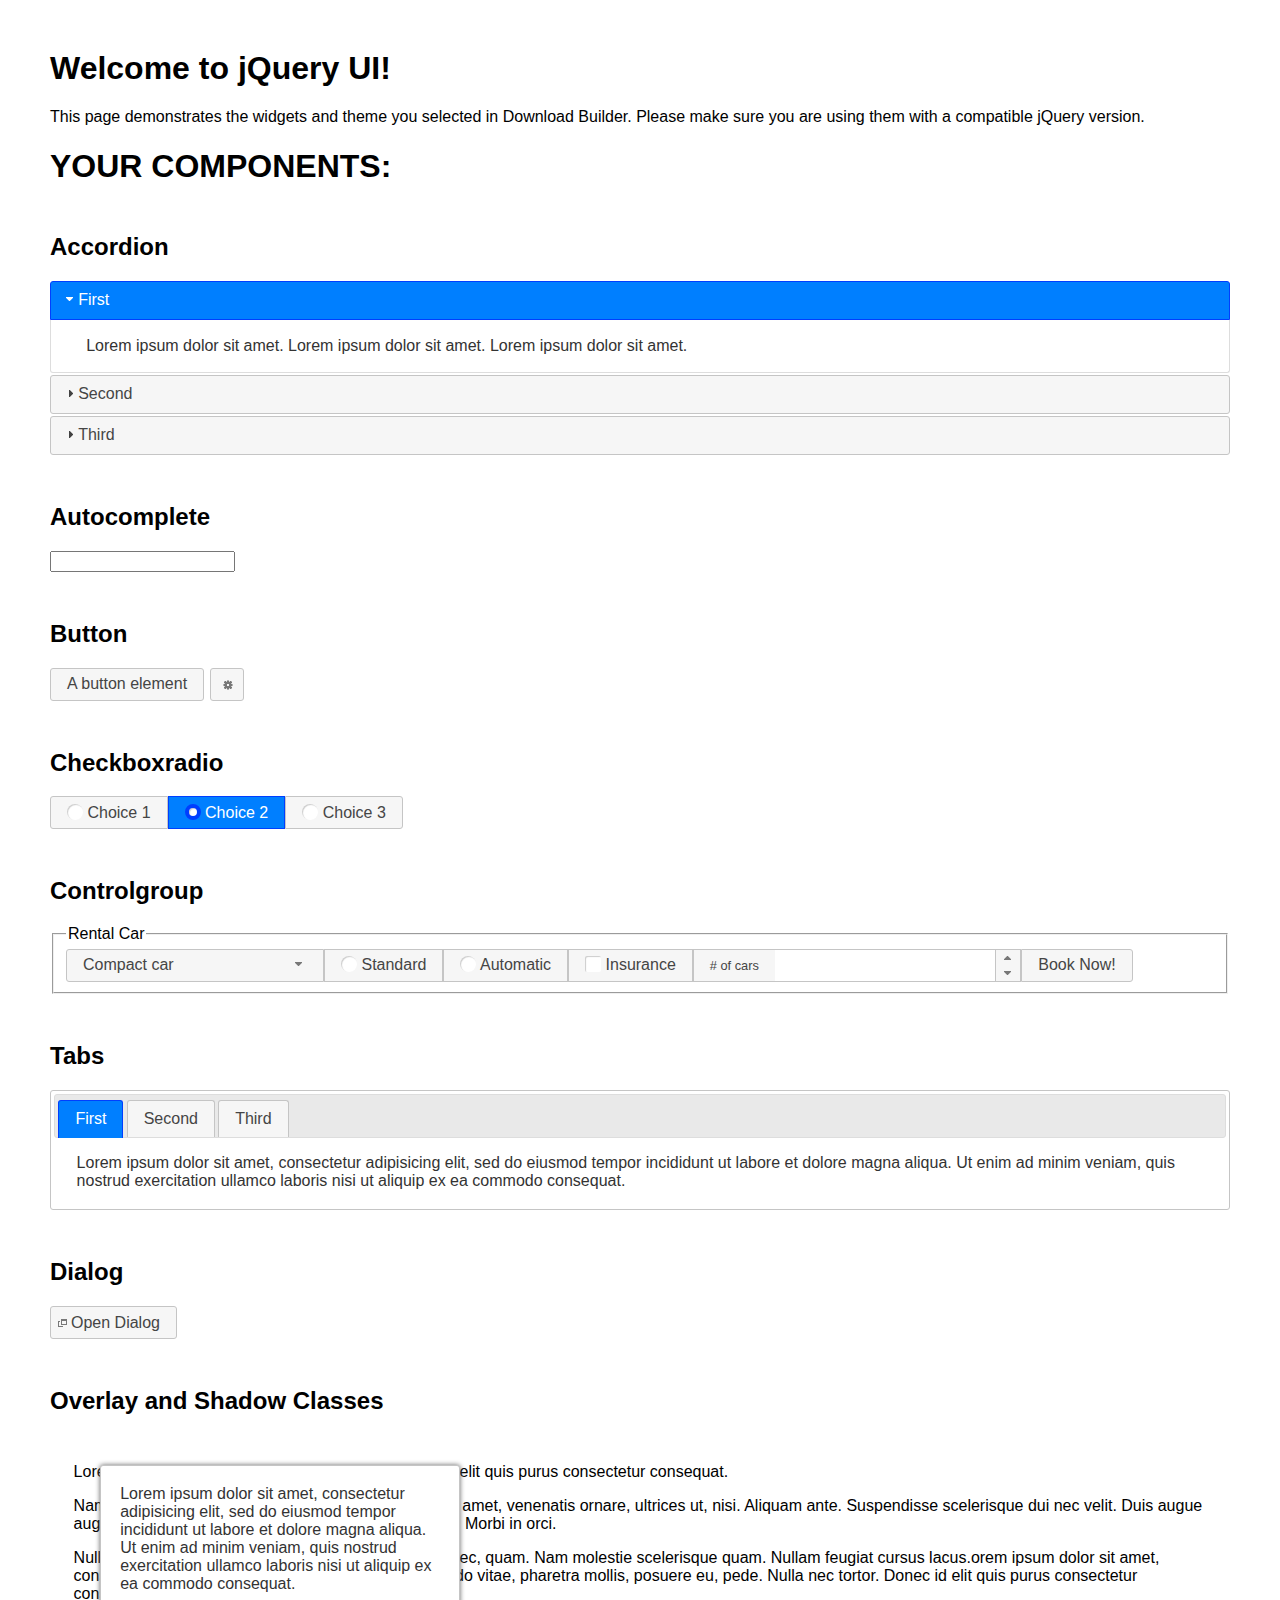
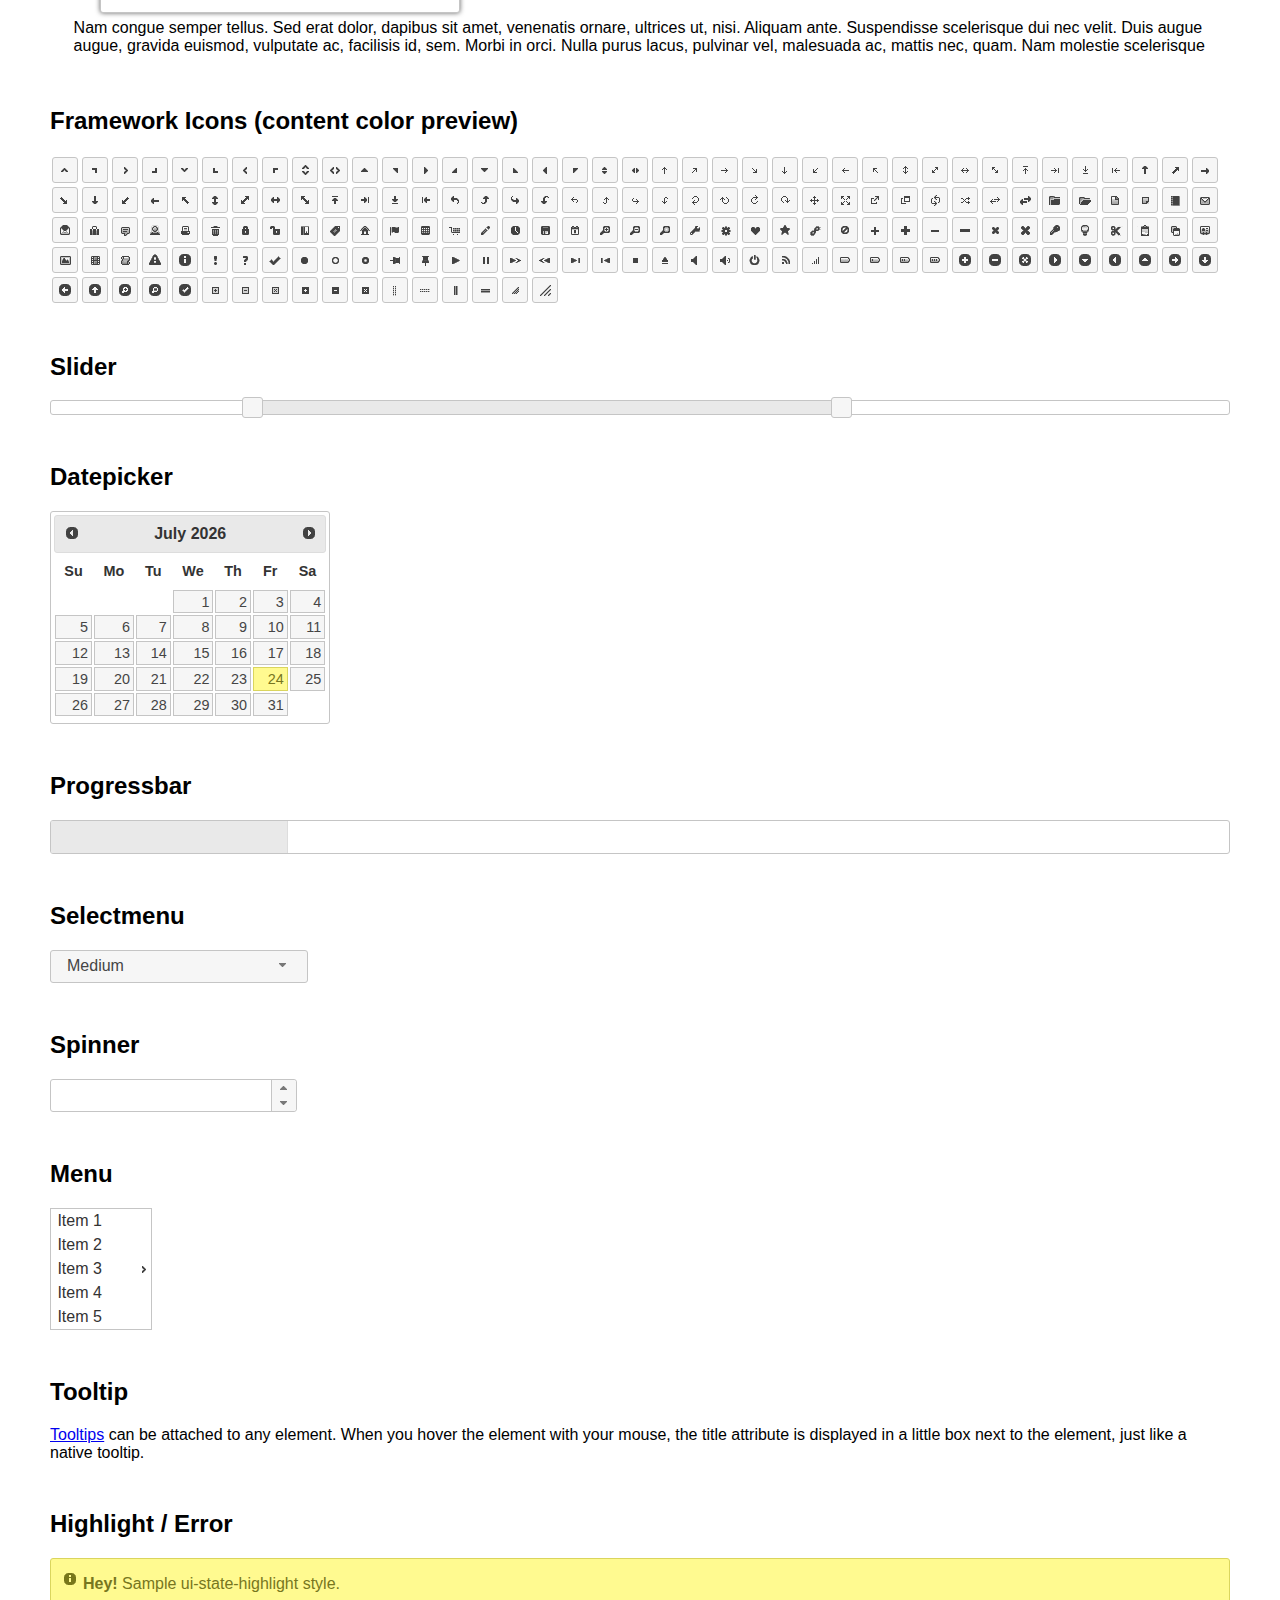
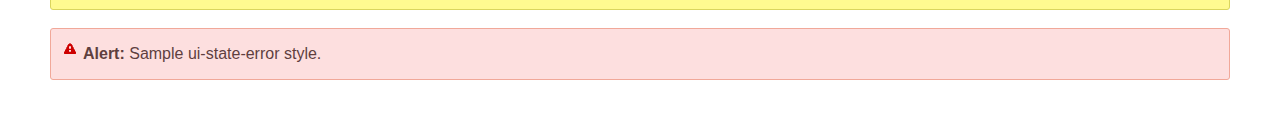
<file: js/jquery-ui-1.13.2/index.html>
<!doctype html>
<html lang="us">
<head>
	<meta charset="utf-8">
	<title>jQuery UI Example Page</title>
	<link href="jquery-ui.css" rel="stylesheet">
	<style>
	body{
		font-family: "Trebuchet MS", sans-serif;
		margin: 50px;
	}
	.demoHeaders {
		margin-top: 2em;
	}
	#dialog-link {
		padding: .4em 1em .4em 20px;
		text-decoration: none;
		position: relative;
	}
	#dialog-link span.ui-icon {
		margin: 0 5px 0 0;
		position: absolute;
		left: .2em;
		top: 50%;
		margin-top: -8px;
	}
	#icons {
		margin: 0;
		padding: 0;
	}
	#icons li {
		margin: 2px;
		position: relative;
		padding: 4px 0;
		cursor: pointer;
		float: left;
		list-style: none;
	}
	#icons span.ui-icon {
		float: left;
		margin: 0 4px;
	}
	.fakewindowcontain .ui-widget-overlay {
		position: absolute;
	}
	select {
		width: 200px;
	}
	</style>
</head>
<body>

<h1>Welcome to jQuery UI!</h1>

<div class="ui-widget">
	<p>This page demonstrates the widgets and theme you selected in Download Builder. Please make sure you are using them with a compatible jQuery version.</p>
</div>

<h1>YOUR COMPONENTS:</h1>

<!-- Accordion -->
<h2 class="demoHeaders">Accordion</h2>
<div id="accordion">
	<h3>First</h3>
	<div>Lorem ipsum dolor sit amet. Lorem ipsum dolor sit amet. Lorem ipsum dolor sit amet.</div>
	<h3>Second</h3>
	<div>Phasellus mattis tincidunt nibh.</div>
	<h3>Third</h3>
	<div>Nam dui erat, auctor a, dignissim quis.</div>
</div>

<!-- Autocomplete -->
<h2 class="demoHeaders">Autocomplete</h2>
<div>
	<input id="autocomplete" title="type &quot;a&quot;">
</div>

<!-- Button -->
<h2 class="demoHeaders">Button</h2>
<button id="button">A button element</button>
<button id="button-icon">An icon-only button</button>

<!-- Checkboxradio -->
<h2 class="demoHeaders">Checkboxradio</h2>
<form style="margin-top: 1em;">
	<div id="radioset">
		<input type="radio" id="radio1" name="radio"><label for="radio1">Choice 1</label>
		<input type="radio" id="radio2" name="radio" checked="checked"><label for="radio2">Choice 2</label>
		<input type="radio" id="radio3" name="radio"><label for="radio3">Choice 3</label>
	</div>
</form>

<!-- Controlgroup -->
<h2 class="demoHeaders">Controlgroup</h2>
<fieldset>
	<legend>Rental Car</legend>
	<div id="controlgroup">
		<select id="car-type">
			<option>Compact car</option>
			<option>Midsize car</option>
			<option>Full size car</option>
			<option>SUV</option>
			<option>Luxury</option>
			<option>Truck</option>
			<option>Van</option>
		</select>
		<label for="transmission-standard">Standard</label>
		<input type="radio" name="transmission" id="transmission-standard">
		<label for="transmission-automatic">Automatic</label>
		<input type="radio" name="transmission" id="transmission-automatic">
		<label for="insurance">Insurance</label>
		<input type="checkbox" name="insurance" id="insurance">
		<label for="horizontal-spinner" class="ui-controlgroup-label"># of cars</label>
		<input id="horizontal-spinner" class="ui-spinner-input">
		<button>Book Now!</button>
	</div>
</fieldset>

<!-- Tabs -->
<h2 class="demoHeaders">Tabs</h2>
<div id="tabs">
	<ul>
		<li><a href="#tabs-1">First</a></li>
		<li><a href="#tabs-2">Second</a></li>
		<li><a href="#tabs-3">Third</a></li>
	</ul>
	<div id="tabs-1">Lorem ipsum dolor sit amet, consectetur adipisicing elit, sed do eiusmod tempor incididunt ut labore et dolore magna aliqua. Ut enim ad minim veniam, quis nostrud exercitation ullamco laboris nisi ut aliquip ex ea commodo consequat.</div>
	<div id="tabs-2">Phasellus mattis tincidunt nibh. Cras orci urna, blandit id, pretium vel, aliquet ornare, felis. Maecenas scelerisque sem non nisl. Fusce sed lorem in enim dictum bibendum.</div>
	<div id="tabs-3">Nam dui erat, auctor a, dignissim quis, sollicitudin eu, felis. Pellentesque nisi urna, interdum eget, sagittis et, consequat vestibulum, lacus. Mauris porttitor ullamcorper augue.</div>
</div>

<h2 class="demoHeaders">Dialog</h2>
<p>
	<button id="dialog-link" class="ui-button ui-corner-all ui-widget">
		<span class="ui-icon ui-icon-newwin"></span>Open Dialog
	</button>
</p>

<h2 class="demoHeaders">Overlay and Shadow Classes</h2>
<div style="position: relative; width: 96%; height: 200px; padding:1% 2%; overflow:hidden;" class="fakewindowcontain">
	<p>Lorem ipsum dolor sit amet,  Nulla nec tortor. Donec id elit quis purus consectetur consequat. </p><p>Nam congue semper tellus. Sed erat dolor, dapibus sit amet, venenatis ornare, ultrices ut, nisi. Aliquam ante. Suspendisse scelerisque dui nec velit. Duis augue augue, gravida euismod, vulputate ac, facilisis id, sem. Morbi in orci. </p><p>Nulla purus lacus, pulvinar vel, malesuada ac, mattis nec, quam. Nam molestie scelerisque quam. Nullam feugiat cursus lacus.orem ipsum dolor sit amet, consectetur adipiscing elit. Donec libero risus, commodo vitae, pharetra mollis, posuere eu, pede. Nulla nec tortor. Donec id elit quis purus consectetur consequat. </p><p>Nam congue semper tellus. Sed erat dolor, dapibus sit amet, venenatis ornare, ultrices ut, nisi. Aliquam ante. Suspendisse scelerisque dui nec velit. Duis augue augue, gravida euismod, vulputate ac, facilisis id, sem. Morbi in orci. Nulla purus lacus, pulvinar vel, malesuada ac, mattis nec, quam. Nam molestie scelerisque quam. </p><p>Nullam feugiat cursus lacus.orem ipsum dolor sit amet, consectetur adipiscing elit. Donec libero risus, commodo vitae, pharetra mollis, posuere eu, pede. Nulla nec tortor. Donec id elit quis purus consectetur consequat. Nam congue semper tellus. Sed erat dolor, dapibus sit amet, venenatis ornare, ultrices ut, nisi. Aliquam ante. </p><p>Suspendisse scelerisque dui nec velit. Duis augue augue, gravida euismod, vulputate ac, facilisis id, sem. Morbi in orci. Nulla purus lacus, pulvinar vel, malesuada ac, mattis nec, quam. Nam molestie scelerisque quam. Nullam feugiat cursus lacus.orem ipsum dolor sit amet, consectetur adipiscing elit. Donec libero risus, commodo vitae, pharetra mollis, posuere eu, pede. Nulla nec tortor. Donec id elit quis purus consectetur consequat. Nam congue semper tellus. Sed erat dolor, dapibus sit amet, venenatis ornare, ultrices ut, nisi. </p>

	<!-- ui-dialog -->
	<div class="ui-widget-overlay ui-front"></div>
	<div style="position: absolute; width: 320px; left: 50px; top: 30px; padding: 1.2em" class="ui-widget ui-front ui-widget-content ui-corner-all ui-widget-shadow">
		Lorem ipsum dolor sit amet, consectetur adipisicing elit, sed do eiusmod tempor incididunt ut labore et dolore magna aliqua. Ut enim ad minim veniam, quis nostrud exercitation ullamco laboris nisi ut aliquip ex ea commodo consequat.
	</div>

</div>

<!-- ui-dialog -->
<div id="dialog" title="Dialog Title">
	<p>Lorem ipsum dolor sit amet, consectetur adipisicing elit, sed do eiusmod tempor incididunt ut labore et dolore magna aliqua. Ut enim ad minim veniam, quis nostrud exercitation ullamco laboris nisi ut aliquip ex ea commodo consequat.</p>
</div>


<h2 class="demoHeaders">Framework Icons (content color preview)</h2>
<ul id="icons" class="ui-widget ui-helper-clearfix">
	<li class="ui-state-default ui-corner-all" title=".ui-icon-caret-1-n"><span class="ui-icon ui-icon-caret-1-n"></span></li>
	<li class="ui-state-default ui-corner-all" title=".ui-icon-caret-1-ne"><span class="ui-icon ui-icon-caret-1-ne"></span></li>
	<li class="ui-state-default ui-corner-all" title=".ui-icon-caret-1-e"><span class="ui-icon ui-icon-caret-1-e"></span></li>
	<li class="ui-state-default ui-corner-all" title=".ui-icon-caret-1-se"><span class="ui-icon ui-icon-caret-1-se"></span></li>
	<li class="ui-state-default ui-corner-all" title=".ui-icon-caret-1-s"><span class="ui-icon ui-icon-caret-1-s"></span></li>
	<li class="ui-state-default ui-corner-all" title=".ui-icon-caret-1-sw"><span class="ui-icon ui-icon-caret-1-sw"></span></li>
	<li class="ui-state-default ui-corner-all" title=".ui-icon-caret-1-w"><span class="ui-icon ui-icon-caret-1-w"></span></li>
	<li class="ui-state-default ui-corner-all" title=".ui-icon-caret-1-nw"><span class="ui-icon ui-icon-caret-1-nw"></span></li>
	<li class="ui-state-default ui-corner-all" title=".ui-icon-caret-2-n-s"><span class="ui-icon ui-icon-caret-2-n-s"></span></li>
	<li class="ui-state-default ui-corner-all" title=".ui-icon-caret-2-e-w"><span class="ui-icon ui-icon-caret-2-e-w"></span></li>
	<li class="ui-state-default ui-corner-all" title=".ui-icon-triangle-1-n"><span class="ui-icon ui-icon-triangle-1-n"></span></li>
	<li class="ui-state-default ui-corner-all" title=".ui-icon-triangle-1-ne"><span class="ui-icon ui-icon-triangle-1-ne"></span></li>
	<li class="ui-state-default ui-corner-all" title=".ui-icon-triangle-1-e"><span class="ui-icon ui-icon-triangle-1-e"></span></li>
	<li class="ui-state-default ui-corner-all" title=".ui-icon-triangle-1-se"><span class="ui-icon ui-icon-triangle-1-se"></span></li>
	<li class="ui-state-default ui-corner-all" title=".ui-icon-triangle-1-s"><span class="ui-icon ui-icon-triangle-1-s"></span></li>
	<li class="ui-state-default ui-corner-all" title=".ui-icon-triangle-1-sw"><span class="ui-icon ui-icon-triangle-1-sw"></span></li>
	<li class="ui-state-default ui-corner-all" title=".ui-icon-triangle-1-w"><span class="ui-icon ui-icon-triangle-1-w"></span></li>
	<li class="ui-state-default ui-corner-all" title=".ui-icon-triangle-1-nw"><span class="ui-icon ui-icon-triangle-1-nw"></span></li>
	<li class="ui-state-default ui-corner-all" title=".ui-icon-triangle-2-n-s"><span class="ui-icon ui-icon-triangle-2-n-s"></span></li>
	<li class="ui-state-default ui-corner-all" title=".ui-icon-triangle-2-e-w"><span class="ui-icon ui-icon-triangle-2-e-w"></span></li>
	<li class="ui-state-default ui-corner-all" title=".ui-icon-arrow-1-n"><span class="ui-icon ui-icon-arrow-1-n"></span></li>
	<li class="ui-state-default ui-corner-all" title=".ui-icon-arrow-1-ne"><span class="ui-icon ui-icon-arrow-1-ne"></span></li>
	<li class="ui-state-default ui-corner-all" title=".ui-icon-arrow-1-e"><span class="ui-icon ui-icon-arrow-1-e"></span></li>
	<li class="ui-state-default ui-corner-all" title=".ui-icon-arrow-1-se"><span class="ui-icon ui-icon-arrow-1-se"></span></li>
	<li class="ui-state-default ui-corner-all" title=".ui-icon-arrow-1-s"><span class="ui-icon ui-icon-arrow-1-s"></span></li>
	<li class="ui-state-default ui-corner-all" title=".ui-icon-arrow-1-sw"><span class="ui-icon ui-icon-arrow-1-sw"></span></li>
	<li class="ui-state-default ui-corner-all" title=".ui-icon-arrow-1-w"><span class="ui-icon ui-icon-arrow-1-w"></span></li>
	<li class="ui-state-default ui-corner-all" title=".ui-icon-arrow-1-nw"><span class="ui-icon ui-icon-arrow-1-nw"></span></li>
	<li class="ui-state-default ui-corner-all" title=".ui-icon-arrow-2-n-s"><span class="ui-icon ui-icon-arrow-2-n-s"></span></li>
	<li class="ui-state-default ui-corner-all" title=".ui-icon-arrow-2-ne-sw"><span class="ui-icon ui-icon-arrow-2-ne-sw"></span></li>
	<li class="ui-state-default ui-corner-all" title=".ui-icon-arrow-2-e-w"><span class="ui-icon ui-icon-arrow-2-e-w"></span></li>
	<li class="ui-state-default ui-corner-all" title=".ui-icon-arrow-2-se-nw"><span class="ui-icon ui-icon-arrow-2-se-nw"></span></li>
	<li class="ui-state-default ui-corner-all" title=".ui-icon-arrowstop-1-n"><span class="ui-icon ui-icon-arrowstop-1-n"></span></li>
	<li class="ui-state-default ui-corner-all" title=".ui-icon-arrowstop-1-e"><span class="ui-icon ui-icon-arrowstop-1-e"></span></li>
	<li class="ui-state-default ui-corner-all" title=".ui-icon-arrowstop-1-s"><span class="ui-icon ui-icon-arrowstop-1-s"></span></li>
	<li class="ui-state-default ui-corner-all" title=".ui-icon-arrowstop-1-w"><span class="ui-icon ui-icon-arrowstop-1-w"></span></li>
	<li class="ui-state-default ui-corner-all" title=".ui-icon-arrowthick-1-n"><span class="ui-icon ui-icon-arrowthick-1-n"></span></li>
	<li class="ui-state-default ui-corner-all" title=".ui-icon-arrowthick-1-ne"><span class="ui-icon ui-icon-arrowthick-1-ne"></span></li>
	<li class="ui-state-default ui-corner-all" title=".ui-icon-arrowthick-1-e"><span class="ui-icon ui-icon-arrowthick-1-e"></span></li>
	<li class="ui-state-default ui-corner-all" title=".ui-icon-arrowthick-1-se"><span class="ui-icon ui-icon-arrowthick-1-se"></span></li>
	<li class="ui-state-default ui-corner-all" title=".ui-icon-arrowthick-1-s"><span class="ui-icon ui-icon-arrowthick-1-s"></span></li>
	<li class="ui-state-default ui-corner-all" title=".ui-icon-arrowthick-1-sw"><span class="ui-icon ui-icon-arrowthick-1-sw"></span></li>
	<li class="ui-state-default ui-corner-all" title=".ui-icon-arrowthick-1-w"><span class="ui-icon ui-icon-arrowthick-1-w"></span></li>
	<li class="ui-state-default ui-corner-all" title=".ui-icon-arrowthick-1-nw"><span class="ui-icon ui-icon-arrowthick-1-nw"></span></li>
	<li class="ui-state-default ui-corner-all" title=".ui-icon-arrowthick-2-n-s"><span class="ui-icon ui-icon-arrowthick-2-n-s"></span></li>
	<li class="ui-state-default ui-corner-all" title=".ui-icon-arrowthick-2-ne-sw"><span class="ui-icon ui-icon-arrowthick-2-ne-sw"></span></li>
	<li class="ui-state-default ui-corner-all" title=".ui-icon-arrowthick-2-e-w"><span class="ui-icon ui-icon-arrowthick-2-e-w"></span></li>
	<li class="ui-state-default ui-corner-all" title=".ui-icon-arrowthick-2-se-nw"><span class="ui-icon ui-icon-arrowthick-2-se-nw"></span></li>
	<li class="ui-state-default ui-corner-all" title=".ui-icon-arrowthickstop-1-n"><span class="ui-icon ui-icon-arrowthickstop-1-n"></span></li>
	<li class="ui-state-default ui-corner-all" title=".ui-icon-arrowthickstop-1-e"><span class="ui-icon ui-icon-arrowthickstop-1-e"></span></li>
	<li class="ui-state-default ui-corner-all" title=".ui-icon-arrowthickstop-1-s"><span class="ui-icon ui-icon-arrowthickstop-1-s"></span></li>
	<li class="ui-state-default ui-corner-all" title=".ui-icon-arrowthickstop-1-w"><span class="ui-icon ui-icon-arrowthickstop-1-w"></span></li>
	<li class="ui-state-default ui-corner-all" title=".ui-icon-arrowreturnthick-1-w"><span class="ui-icon ui-icon-arrowreturnthick-1-w"></span></li>
	<li class="ui-state-default ui-corner-all" title=".ui-icon-arrowreturnthick-1-n"><span class="ui-icon ui-icon-arrowreturnthick-1-n"></span></li>
	<li class="ui-state-default ui-corner-all" title=".ui-icon-arrowreturnthick-1-e"><span class="ui-icon ui-icon-arrowreturnthick-1-e"></span></li>
	<li class="ui-state-default ui-corner-all" title=".ui-icon-arrowreturnthick-1-s"><span class="ui-icon ui-icon-arrowreturnthick-1-s"></span></li>
	<li class="ui-state-default ui-corner-all" title=".ui-icon-arrowreturn-1-w"><span class="ui-icon ui-icon-arrowreturn-1-w"></span></li>
	<li class="ui-state-default ui-corner-all" title=".ui-icon-arrowreturn-1-n"><span class="ui-icon ui-icon-arrowreturn-1-n"></span></li>
	<li class="ui-state-default ui-corner-all" title=".ui-icon-arrowreturn-1-e"><span class="ui-icon ui-icon-arrowreturn-1-e"></span></li>
	<li class="ui-state-default ui-corner-all" title=".ui-icon-arrowreturn-1-s"><span class="ui-icon ui-icon-arrowreturn-1-s"></span></li>
	<li class="ui-state-default ui-corner-all" title=".ui-icon-arrowrefresh-1-w"><span class="ui-icon ui-icon-arrowrefresh-1-w"></span></li>
	<li class="ui-state-default ui-corner-all" title=".ui-icon-arrowrefresh-1-n"><span class="ui-icon ui-icon-arrowrefresh-1-n"></span></li>
	<li class="ui-state-default ui-corner-all" title=".ui-icon-arrowrefresh-1-e"><span class="ui-icon ui-icon-arrowrefresh-1-e"></span></li>
	<li class="ui-state-default ui-corner-all" title=".ui-icon-arrowrefresh-1-s"><span class="ui-icon ui-icon-arrowrefresh-1-s"></span></li>
	<li class="ui-state-default ui-corner-all" title=".ui-icon-arrow-4"><span class="ui-icon ui-icon-arrow-4"></span></li>
	<li class="ui-state-default ui-corner-all" title=".ui-icon-arrow-4-diag"><span class="ui-icon ui-icon-arrow-4-diag"></span></li>
	<li class="ui-state-default ui-corner-all" title=".ui-icon-extlink"><span class="ui-icon ui-icon-extlink"></span></li>
	<li class="ui-state-default ui-corner-all" title=".ui-icon-newwin"><span class="ui-icon ui-icon-newwin"></span></li>
	<li class="ui-state-default ui-corner-all" title=".ui-icon-refresh"><span class="ui-icon ui-icon-refresh"></span></li>
	<li class="ui-state-default ui-corner-all" title=".ui-icon-shuffle"><span class="ui-icon ui-icon-shuffle"></span></li>
	<li class="ui-state-default ui-corner-all" title=".ui-icon-transfer-e-w"><span class="ui-icon ui-icon-transfer-e-w"></span></li>
	<li class="ui-state-default ui-corner-all" title=".ui-icon-transferthick-e-w"><span class="ui-icon ui-icon-transferthick-e-w"></span></li>
	<li class="ui-state-default ui-corner-all" title=".ui-icon-folder-collapsed"><span class="ui-icon ui-icon-folder-collapsed"></span></li>
	<li class="ui-state-default ui-corner-all" title=".ui-icon-folder-open"><span class="ui-icon ui-icon-folder-open"></span></li>
	<li class="ui-state-default ui-corner-all" title=".ui-icon-document"><span class="ui-icon ui-icon-document"></span></li>
	<li class="ui-state-default ui-corner-all" title=".ui-icon-document-b"><span class="ui-icon ui-icon-document-b"></span></li>
	<li class="ui-state-default ui-corner-all" title=".ui-icon-note"><span class="ui-icon ui-icon-note"></span></li>
	<li class="ui-state-default ui-corner-all" title=".ui-icon-mail-closed"><span class="ui-icon ui-icon-mail-closed"></span></li>
	<li class="ui-state-default ui-corner-all" title=".ui-icon-mail-open"><span class="ui-icon ui-icon-mail-open"></span></li>
	<li class="ui-state-default ui-corner-all" title=".ui-icon-suitcase"><span class="ui-icon ui-icon-suitcase"></span></li>
	<li class="ui-state-default ui-corner-all" title=".ui-icon-comment"><span class="ui-icon ui-icon-comment"></span></li>
	<li class="ui-state-default ui-corner-all" title=".ui-icon-person"><span class="ui-icon ui-icon-person"></span></li>
	<li class="ui-state-default ui-corner-all" title=".ui-icon-print"><span class="ui-icon ui-icon-print"></span></li>
	<li class="ui-state-default ui-corner-all" title=".ui-icon-trash"><span class="ui-icon ui-icon-trash"></span></li>
	<li class="ui-state-default ui-corner-all" title=".ui-icon-locked"><span class="ui-icon ui-icon-locked"></span></li>
	<li class="ui-state-default ui-corner-all" title=".ui-icon-unlocked"><span class="ui-icon ui-icon-unlocked"></span></li>
	<li class="ui-state-default ui-corner-all" title=".ui-icon-bookmark"><span class="ui-icon ui-icon-bookmark"></span></li>
	<li class="ui-state-default ui-corner-all" title=".ui-icon-tag"><span class="ui-icon ui-icon-tag"></span></li>
	<li class="ui-state-default ui-corner-all" title=".ui-icon-home"><span class="ui-icon ui-icon-home"></span></li>
	<li class="ui-state-default ui-corner-all" title=".ui-icon-flag"><span class="ui-icon ui-icon-flag"></span></li>
	<li class="ui-state-default ui-corner-all" title=".ui-icon-calculator"><span class="ui-icon ui-icon-calculator"></span></li>
	<li class="ui-state-default ui-corner-all" title=".ui-icon-cart"><span class="ui-icon ui-icon-cart"></span></li>
	<li class="ui-state-default ui-corner-all" title=".ui-icon-pencil"><span class="ui-icon ui-icon-pencil"></span></li>
	<li class="ui-state-default ui-corner-all" title=".ui-icon-clock"><span class="ui-icon ui-icon-clock"></span></li>
	<li class="ui-state-default ui-corner-all" title=".ui-icon-disk"><span class="ui-icon ui-icon-disk"></span></li>
	<li class="ui-state-default ui-corner-all" title=".ui-icon-calendar"><span class="ui-icon ui-icon-calendar"></span></li>
	<li class="ui-state-default ui-corner-all" title=".ui-icon-zoomin"><span class="ui-icon ui-icon-zoomin"></span></li>
	<li class="ui-state-default ui-corner-all" title=".ui-icon-zoomout"><span class="ui-icon ui-icon-zoomout"></span></li>
	<li class="ui-state-default ui-corner-all" title=".ui-icon-search"><span class="ui-icon ui-icon-search"></span></li>
	<li class="ui-state-default ui-corner-all" title=".ui-icon-wrench"><span class="ui-icon ui-icon-wrench"></span></li>
	<li class="ui-state-default ui-corner-all" title=".ui-icon-gear"><span class="ui-icon ui-icon-gear"></span></li>
	<li class="ui-state-default ui-corner-all" title=".ui-icon-heart"><span class="ui-icon ui-icon-heart"></span></li>
	<li class="ui-state-default ui-corner-all" title=".ui-icon-star"><span class="ui-icon ui-icon-star"></span></li>
	<li class="ui-state-default ui-corner-all" title=".ui-icon-link"><span class="ui-icon ui-icon-link"></span></li>
	<li class="ui-state-default ui-corner-all" title=".ui-icon-cancel"><span class="ui-icon ui-icon-cancel"></span></li>
	<li class="ui-state-default ui-corner-all" title=".ui-icon-plus"><span class="ui-icon ui-icon-plus"></span></li>
	<li class="ui-state-default ui-corner-all" title=".ui-icon-plusthick"><span class="ui-icon ui-icon-plusthick"></span></li>
	<li class="ui-state-default ui-corner-all" title=".ui-icon-minus"><span class="ui-icon ui-icon-minus"></span></li>
	<li class="ui-state-default ui-corner-all" title=".ui-icon-minusthick"><span class="ui-icon ui-icon-minusthick"></span></li>
	<li class="ui-state-default ui-corner-all" title=".ui-icon-close"><span class="ui-icon ui-icon-close"></span></li>
	<li class="ui-state-default ui-corner-all" title=".ui-icon-closethick"><span class="ui-icon ui-icon-closethick"></span></li>
	<li class="ui-state-default ui-corner-all" title=".ui-icon-key"><span class="ui-icon ui-icon-key"></span></li>
	<li class="ui-state-default ui-corner-all" title=".ui-icon-lightbulb"><span class="ui-icon ui-icon-lightbulb"></span></li>
	<li class="ui-state-default ui-corner-all" title=".ui-icon-scissors"><span class="ui-icon ui-icon-scissors"></span></li>
	<li class="ui-state-default ui-corner-all" title=".ui-icon-clipboard"><span class="ui-icon ui-icon-clipboard"></span></li>
	<li class="ui-state-default ui-corner-all" title=".ui-icon-copy"><span class="ui-icon ui-icon-copy"></span></li>
	<li class="ui-state-default ui-corner-all" title=".ui-icon-contact"><span class="ui-icon ui-icon-contact"></span></li>
	<li class="ui-state-default ui-corner-all" title=".ui-icon-image"><span class="ui-icon ui-icon-image"></span></li>
	<li class="ui-state-default ui-corner-all" title=".ui-icon-video"><span class="ui-icon ui-icon-video"></span></li>
	<li class="ui-state-default ui-corner-all" title=".ui-icon-script"><span class="ui-icon ui-icon-script"></span></li>
	<li class="ui-state-default ui-corner-all" title=".ui-icon-alert"><span class="ui-icon ui-icon-alert"></span></li>
	<li class="ui-state-default ui-corner-all" title=".ui-icon-info"><span class="ui-icon ui-icon-info"></span></li>
	<li class="ui-state-default ui-corner-all" title=".ui-icon-notice"><span class="ui-icon ui-icon-notice"></span></li>
	<li class="ui-state-default ui-corner-all" title=".ui-icon-help"><span class="ui-icon ui-icon-help"></span></li>
	<li class="ui-state-default ui-corner-all" title=".ui-icon-check"><span class="ui-icon ui-icon-check"></span></li>
	<li class="ui-state-default ui-corner-all" title=".ui-icon-bullet"><span class="ui-icon ui-icon-bullet"></span></li>
	<li class="ui-state-default ui-corner-all" title=".ui-icon-radio-off"><span class="ui-icon ui-icon-radio-off"></span></li>
	<li class="ui-state-default ui-corner-all" title=".ui-icon-radio-on"><span class="ui-icon ui-icon-radio-on"></span></li>
	<li class="ui-state-default ui-corner-all" title=".ui-icon-pin-w"><span class="ui-icon ui-icon-pin-w"></span></li>
	<li class="ui-state-default ui-corner-all" title=".ui-icon-pin-s"><span class="ui-icon ui-icon-pin-s"></span></li>
	<li class="ui-state-default ui-corner-all" title=".ui-icon-play"><span class="ui-icon ui-icon-play"></span></li>
	<li class="ui-state-default ui-corner-all" title=".ui-icon-pause"><span class="ui-icon ui-icon-pause"></span></li>
	<li class="ui-state-default ui-corner-all" title=".ui-icon-seek-next"><span class="ui-icon ui-icon-seek-next"></span></li>
	<li class="ui-state-default ui-corner-all" title=".ui-icon-seek-prev"><span class="ui-icon ui-icon-seek-prev"></span></li>
	<li class="ui-state-default ui-corner-all" title=".ui-icon-seek-end"><span class="ui-icon ui-icon-seek-end"></span></li>
	<li class="ui-state-default ui-corner-all" title=".ui-icon-seek-first"><span class="ui-icon ui-icon-seek-first"></span></li>
	<li class="ui-state-default ui-corner-all" title=".ui-icon-stop"><span class="ui-icon ui-icon-stop"></span></li>
	<li class="ui-state-default ui-corner-all" title=".ui-icon-eject"><span class="ui-icon ui-icon-eject"></span></li>
	<li class="ui-state-default ui-corner-all" title=".ui-icon-volume-off"><span class="ui-icon ui-icon-volume-off"></span></li>
	<li class="ui-state-default ui-corner-all" title=".ui-icon-volume-on"><span class="ui-icon ui-icon-volume-on"></span></li>
	<li class="ui-state-default ui-corner-all" title=".ui-icon-power"><span class="ui-icon ui-icon-power"></span></li>
	<li class="ui-state-default ui-corner-all" title=".ui-icon-signal-diag"><span class="ui-icon ui-icon-signal-diag"></span></li>
	<li class="ui-state-default ui-corner-all" title=".ui-icon-signal"><span class="ui-icon ui-icon-signal"></span></li>
	<li class="ui-state-default ui-corner-all" title=".ui-icon-battery-0"><span class="ui-icon ui-icon-battery-0"></span></li>
	<li class="ui-state-default ui-corner-all" title=".ui-icon-battery-1"><span class="ui-icon ui-icon-battery-1"></span></li>
	<li class="ui-state-default ui-corner-all" title=".ui-icon-battery-2"><span class="ui-icon ui-icon-battery-2"></span></li>
	<li class="ui-state-default ui-corner-all" title=".ui-icon-battery-3"><span class="ui-icon ui-icon-battery-3"></span></li>
	<li class="ui-state-default ui-corner-all" title=".ui-icon-circle-plus"><span class="ui-icon ui-icon-circle-plus"></span></li>
	<li class="ui-state-default ui-corner-all" title=".ui-icon-circle-minus"><span class="ui-icon ui-icon-circle-minus"></span></li>
	<li class="ui-state-default ui-corner-all" title=".ui-icon-circle-close"><span class="ui-icon ui-icon-circle-close"></span></li>
	<li class="ui-state-default ui-corner-all" title=".ui-icon-circle-triangle-e"><span class="ui-icon ui-icon-circle-triangle-e"></span></li>
	<li class="ui-state-default ui-corner-all" title=".ui-icon-circle-triangle-s"><span class="ui-icon ui-icon-circle-triangle-s"></span></li>
	<li class="ui-state-default ui-corner-all" title=".ui-icon-circle-triangle-w"><span class="ui-icon ui-icon-circle-triangle-w"></span></li>
	<li class="ui-state-default ui-corner-all" title=".ui-icon-circle-triangle-n"><span class="ui-icon ui-icon-circle-triangle-n"></span></li>
	<li class="ui-state-default ui-corner-all" title=".ui-icon-circle-arrow-e"><span class="ui-icon ui-icon-circle-arrow-e"></span></li>
	<li class="ui-state-default ui-corner-all" title=".ui-icon-circle-arrow-s"><span class="ui-icon ui-icon-circle-arrow-s"></span></li>
	<li class="ui-state-default ui-corner-all" title=".ui-icon-circle-arrow-w"><span class="ui-icon ui-icon-circle-arrow-w"></span></li>
	<li class="ui-state-default ui-corner-all" title=".ui-icon-circle-arrow-n"><span class="ui-icon ui-icon-circle-arrow-n"></span></li>
	<li class="ui-state-default ui-corner-all" title=".ui-icon-circle-zoomin"><span class="ui-icon ui-icon-circle-zoomin"></span></li>
	<li class="ui-state-default ui-corner-all" title=".ui-icon-circle-zoomout"><span class="ui-icon ui-icon-circle-zoomout"></span></li>
	<li class="ui-state-default ui-corner-all" title=".ui-icon-circle-check"><span class="ui-icon ui-icon-circle-check"></span></li>
	<li class="ui-state-default ui-corner-all" title=".ui-icon-circlesmall-plus"><span class="ui-icon ui-icon-circlesmall-plus"></span></li>
	<li class="ui-state-default ui-corner-all" title=".ui-icon-circlesmall-minus"><span class="ui-icon ui-icon-circlesmall-minus"></span></li>
	<li class="ui-state-default ui-corner-all" title=".ui-icon-circlesmall-close"><span class="ui-icon ui-icon-circlesmall-close"></span></li>
	<li class="ui-state-default ui-corner-all" title=".ui-icon-squaresmall-plus"><span class="ui-icon ui-icon-squaresmall-plus"></span></li>
	<li class="ui-state-default ui-corner-all" title=".ui-icon-squaresmall-minus"><span class="ui-icon ui-icon-squaresmall-minus"></span></li>
	<li class="ui-state-default ui-corner-all" title=".ui-icon-squaresmall-close"><span class="ui-icon ui-icon-squaresmall-close"></span></li>
	<li class="ui-state-default ui-corner-all" title=".ui-icon-grip-dotted-vertical"><span class="ui-icon ui-icon-grip-dotted-vertical"></span></li>
	<li class="ui-state-default ui-corner-all" title=".ui-icon-grip-dotted-horizontal"><span class="ui-icon ui-icon-grip-dotted-horizontal"></span></li>
	<li class="ui-state-default ui-corner-all" title=".ui-icon-grip-solid-vertical"><span class="ui-icon ui-icon-grip-solid-vertical"></span></li>
	<li class="ui-state-default ui-corner-all" title=".ui-icon-grip-solid-horizontal"><span class="ui-icon ui-icon-grip-solid-horizontal"></span></li>
	<li class="ui-state-default ui-corner-all" title=".ui-icon-gripsmall-diagonal-se"><span class="ui-icon ui-icon-gripsmall-diagonal-se"></span></li>
	<li class="ui-state-default ui-corner-all" title=".ui-icon-grip-diagonal-se"><span class="ui-icon ui-icon-grip-diagonal-se"></span></li>
</ul>

<!-- Slider -->
<h2 class="demoHeaders">Slider</h2>
<div id="slider"></div>

<!-- Datepicker -->
<h2 class="demoHeaders">Datepicker</h2>
<div id="datepicker"></div>

<!-- Progressbar -->
<h2 class="demoHeaders">Progressbar</h2>
<div id="progressbar"></div>

<!-- Progressbar -->
<h2 class="demoHeaders">Selectmenu</h2>
<select id="selectmenu">
	<option>Slower</option>
	<option>Slow</option>
	<option selected="selected">Medium</option>
	<option>Fast</option>
	<option>Faster</option>
</select>

<!-- Spinner -->
<h2 class="demoHeaders">Spinner</h2>
<input id="spinner">

<!-- Menu -->
<h2 class="demoHeaders">Menu</h2>
<ul style="width:100px;" id="menu">
	<li><div>Item 1</div></li>
	<li><div>Item 2</div></li>
	<li><div>Item 3</div>
		<ul>
			<li><div>Item 3-1</div></li>
			<li><div>Item 3-2</div></li>
			<li><div>Item 3-3</div></li>
			<li><div>Item 3-4</div></li>
			<li><div>Item 3-5</div></li>
		</ul>
	</li>
	<li><div>Item 4</div></li>
	<li><div>Item 5</div></li>
</ul>

<!-- Tooltip -->
<h2 class="demoHeaders">Tooltip</h2>
<p id="tooltip">
	<a href="#" title="That&apos;s what this widget is">Tooltips</a> can be attached to any element. When you hover
the element with your mouse, the title attribute is displayed in a little box next to the element, just like a native tooltip.
</p>

<!-- Highlight / Error -->
<h2 class="demoHeaders">Highlight / Error</h2>
<div class="ui-widget">
	<div class="ui-state-highlight ui-corner-all" style="margin-top: 20px; padding: 0 .7em;">
		<p><span class="ui-icon ui-icon-info" style="float: left; margin-right: .3em;"></span>
		<strong>Hey!</strong> Sample ui-state-highlight style.</p>
	</div>
</div>
<br>
<div class="ui-widget">
	<div class="ui-state-error ui-corner-all" style="padding: 0 .7em;">
		<p><span class="ui-icon ui-icon-alert" style="float: left; margin-right: .3em;"></span>
		<strong>Alert:</strong> Sample ui-state-error style.</p>
	</div>
</div>

<script src="external/jquery/jquery.js"></script>
<script src="jquery-ui.js"></script>
<script>
$( "#accordion" ).accordion();

var availableTags = [
	"ActionScript",
	"AppleScript",
	"Asp",
	"BASIC",
	"C",
	"C++",
	"Clojure",
	"COBOL",
	"ColdFusion",
	"Erlang",
	"Fortran",
	"Groovy",
	"Haskell",
	"Java",
	"JavaScript",
	"Lisp",
	"Perl",
	"PHP",
	"Python",
	"Ruby",
	"Scala",
	"Scheme"
];
$( "#autocomplete" ).autocomplete({
	source: availableTags
});

$( "#button" ).button();
$( "#button-icon" ).button({
	icon: "ui-icon-gear",
	showLabel: false
});

$( "#radioset" ).buttonset();

$( "#controlgroup" ).controlgroup();

$( "#tabs" ).tabs();

$( "#dialog" ).dialog({
	autoOpen: false,
	width: 400,
	buttons: [
		{
			text: "Ok",
			click: function() {
				$( this ).dialog( "close" );
			}
		},
		{
			text: "Cancel",
			click: function() {
				$( this ).dialog( "close" );
			}
		}
	]
});

// Link to open the dialog
$( "#dialog-link" ).click(function( event ) {
	$( "#dialog" ).dialog( "open" );
	event.preventDefault();
});

$( "#datepicker" ).datepicker({
	inline: true
});

$( "#slider" ).slider({
	range: true,
	values: [ 17, 67 ]
});

$( "#progressbar" ).progressbar({
	value: 20
});

$( "#spinner" ).spinner();

$( "#menu" ).menu();

$( "#tooltip" ).tooltip();

$( "#selectmenu" ).selectmenu();

// Hover states on the static widgets
$( "#dialog-link, #icons li" ).hover(
	function() {
		$( this ).addClass( "ui-state-hover" );
	},
	function() {
		$( this ).removeClass( "ui-state-hover" );
	}
);
</script>
</body>
</html>
</file>
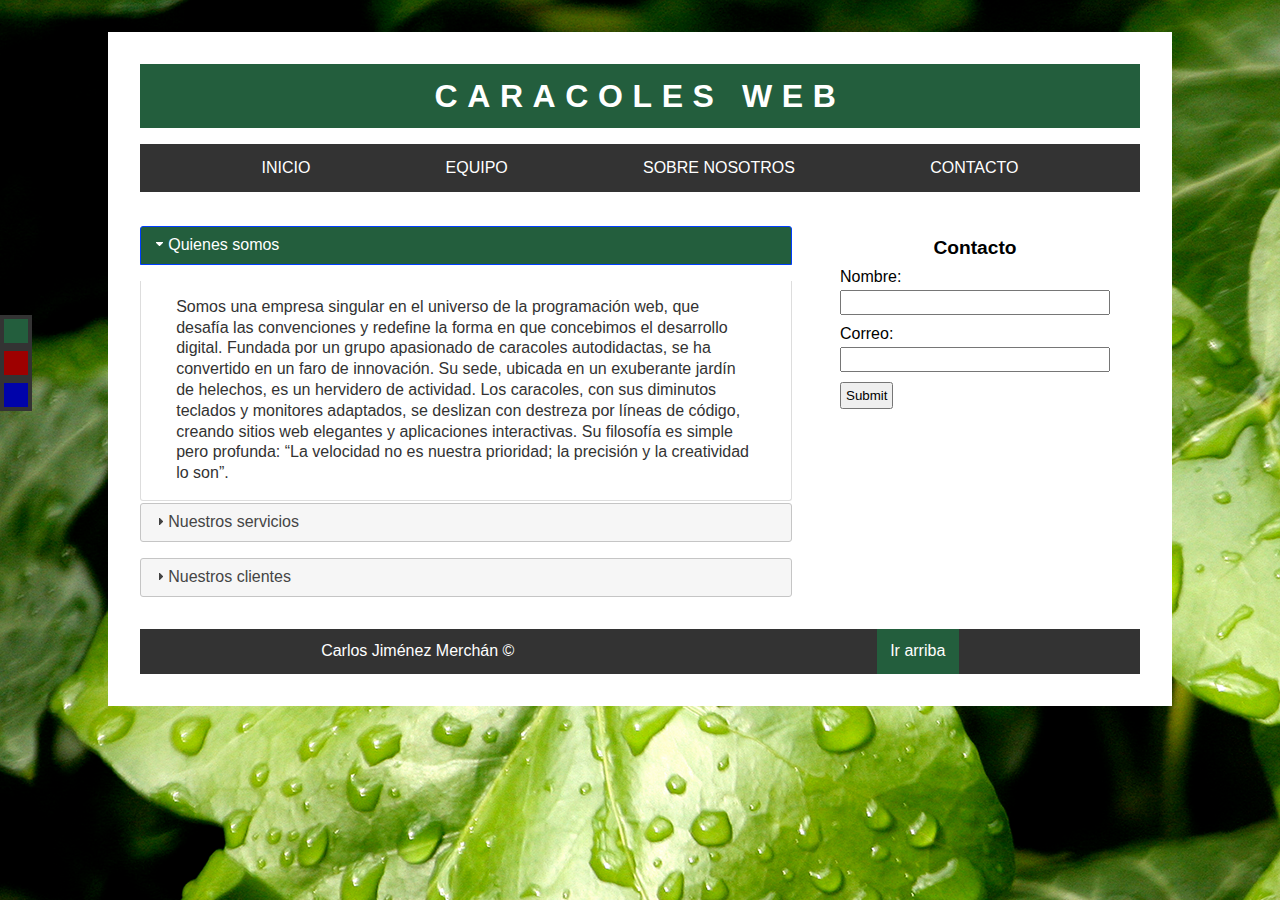
<file: about.html>
<!DOCTYPE html>
<html lang="es">
<head>
    <meta charset="UTF-8">
    <meta name="viewport" content="width=device-width, initial-scale=1.0">
    <link rel="icon" href="img/caracol.jpg">
    <title>CARACOLES WEB</title>
    <link rel="stylesheet" type="text/css" href="css/styles.css">
    <link id="theme" rel="stylesheet" type="text/css" href="css/green.css">
    <script src="https://ajax.googleapis.com/ajax/libs/jquery/3.1.1/jquery.min.js"></script>
    <link rel="stylesheet" href="js/jquery-ui-1.13.2/jquery-ui.min.css">
    <link rel="stylesheet" href="js/jquery-ui-1.13.2/jquery-ui.structure.min.css">
    <link rel="stylesheet" href="js/jquery-ui-1.13.2/jquery-ui.theme.min.css">
</head>
<body>
    <div id="change_theme">
        <div id="to_green"></div>
        <div id="to_red"></div>
        <div id="to_blue"></div>
    </div>
    <main>
        <header id="header">
            <h1 id="logo">CARACOLES WEB</h1>
            <nav id="menu">
                <ul>
                    <li><a href="index.html">INICIO</a></li>
                    <li><a href="team.html">EQUIPO</a></li>
                    <li><a href="about.html">SOBRE NOSOTROS</a></li>
                    <li><a href="contact.html">CONTACTO</a></li>
                </ul>
            </nav>
        </header>
        <div id="content">
            <section id="box">
                <article id="accordion">
                    <h3>Quienes somos</h3>
                    <p>Somos una empresa singular en el universo de la programación web, que desafía las convenciones y redefine la forma en que concebimos el desarrollo digital. Fundada por un grupo apasionado de caracoles autodidactas, se ha convertido en un faro de innovación. Su sede, ubicada en un exuberante jardín de helechos, es un hervidero de actividad. Los caracoles, con sus diminutos teclados y monitores adaptados, se deslizan con destreza por líneas de código, creando sitios web elegantes y aplicaciones interactivas. Su filosofía es simple pero profunda: “La velocidad no es nuestra prioridad; la precisión y la creatividad lo son”.</p>
                    <h3>Nuestros servicios</h3>
                    <p>Con sus habilidades en HTML, CSS, JavaScript y jQuery, ofrece una gama de servicios únicos y adaptados a las necesidades digitales. A pesar de su ritmo pausado, estos caracoles programadores son incansables en su búsqueda de la excelencia. Ofrecemos servicios de Diseño y Desarrollo Web Personalizado, Optimización de Rendimiento, Responsive Design, Interactividad y Funcionalidad, Mantenimiento y Actualizaciones y Consultoría Técnica</p>
                    <h3>Nuestros clientes</h3>
                    <p>Empresas como Hermione Espiral, Gastón Caracolito, Lila Hojita, Oliver Musgo y Daisy Luciérnaga; son algunos de los clientes que confían en la creatividad y precisión de nuestra empresa para llevar sus proyectos digitales al siguiente nivel.</p>
                </article>
            </section>
            <aside id="sidebar">
                <h4>Contacto</h4>
                <p id="contact"></p>
                <button id='logout' class="hidden">Cerrar sesión</button>
                <form action="" id="form">
                    <label for="name">Nombre:</label>
                    <input type="text" id="form_name" name="name">
                    <label for="email">Correo:</label>
                    <input type="email" name="email" id="email">
                    <input type="submit" name="send" id="send">
                </form>
            </aside>
        </div>
        <footer>
            <p>Carlos Jiménez Merchán &copy</p>
            <a href="#" id="up">Ir arriba</a>
        </footer>
    </main>
    <script type="text/javascript" src="js/about.js"></script>
    <script type="text/javascript" src="js/jquery-ui-1.13.2/jquery-ui.min.js"></script>
</body>
</html>
</file>
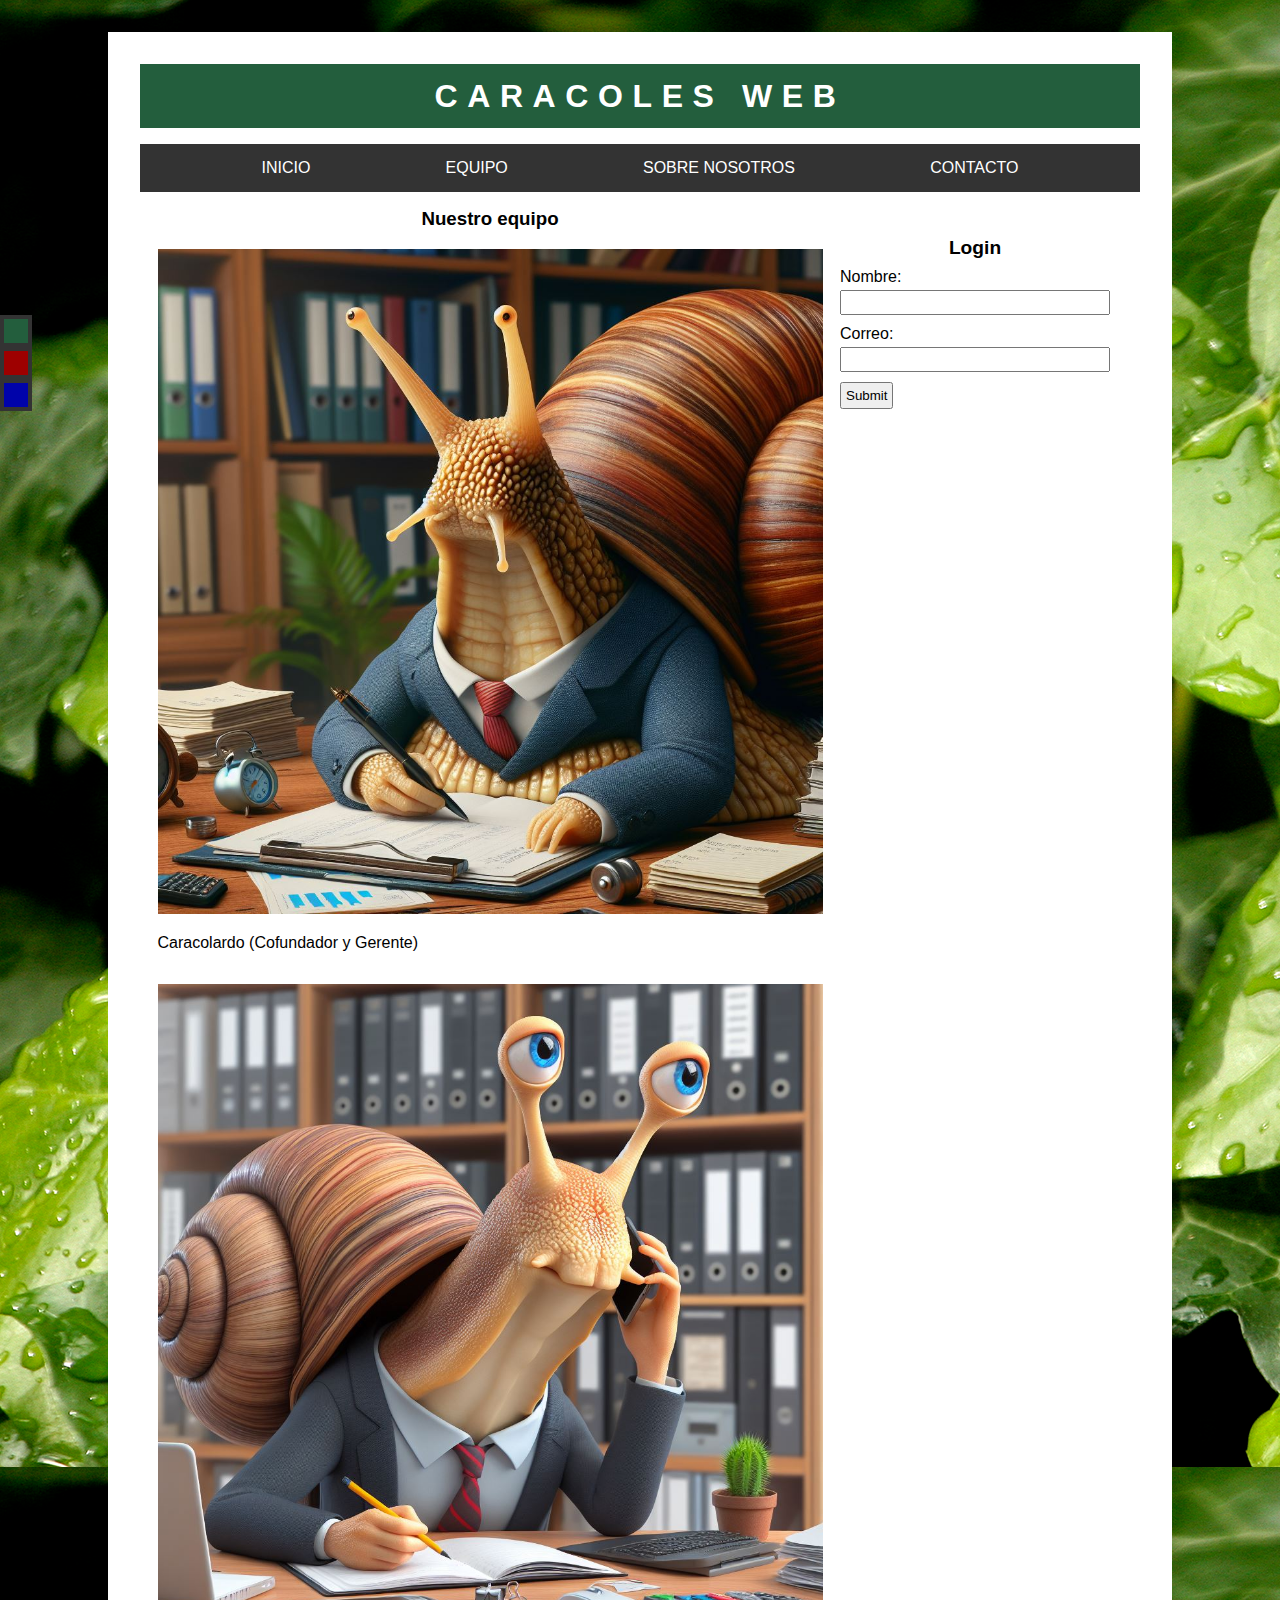
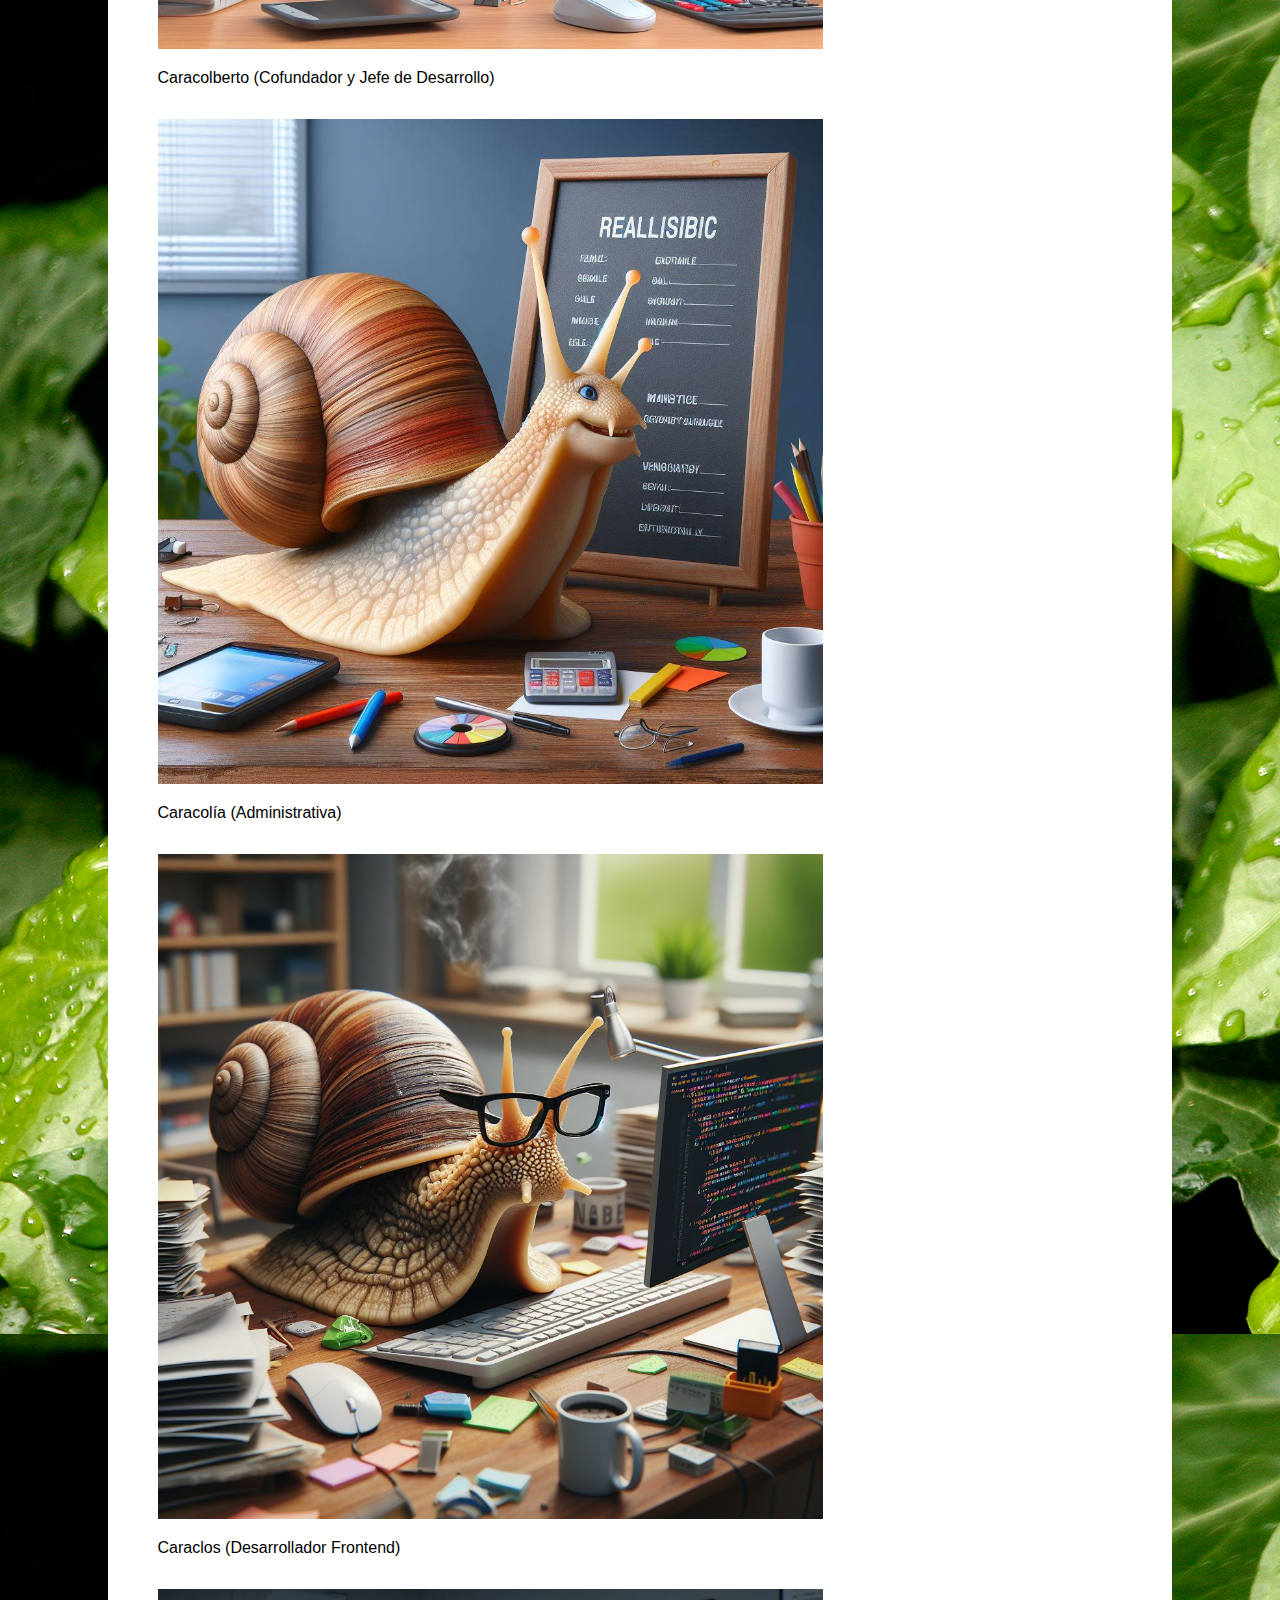
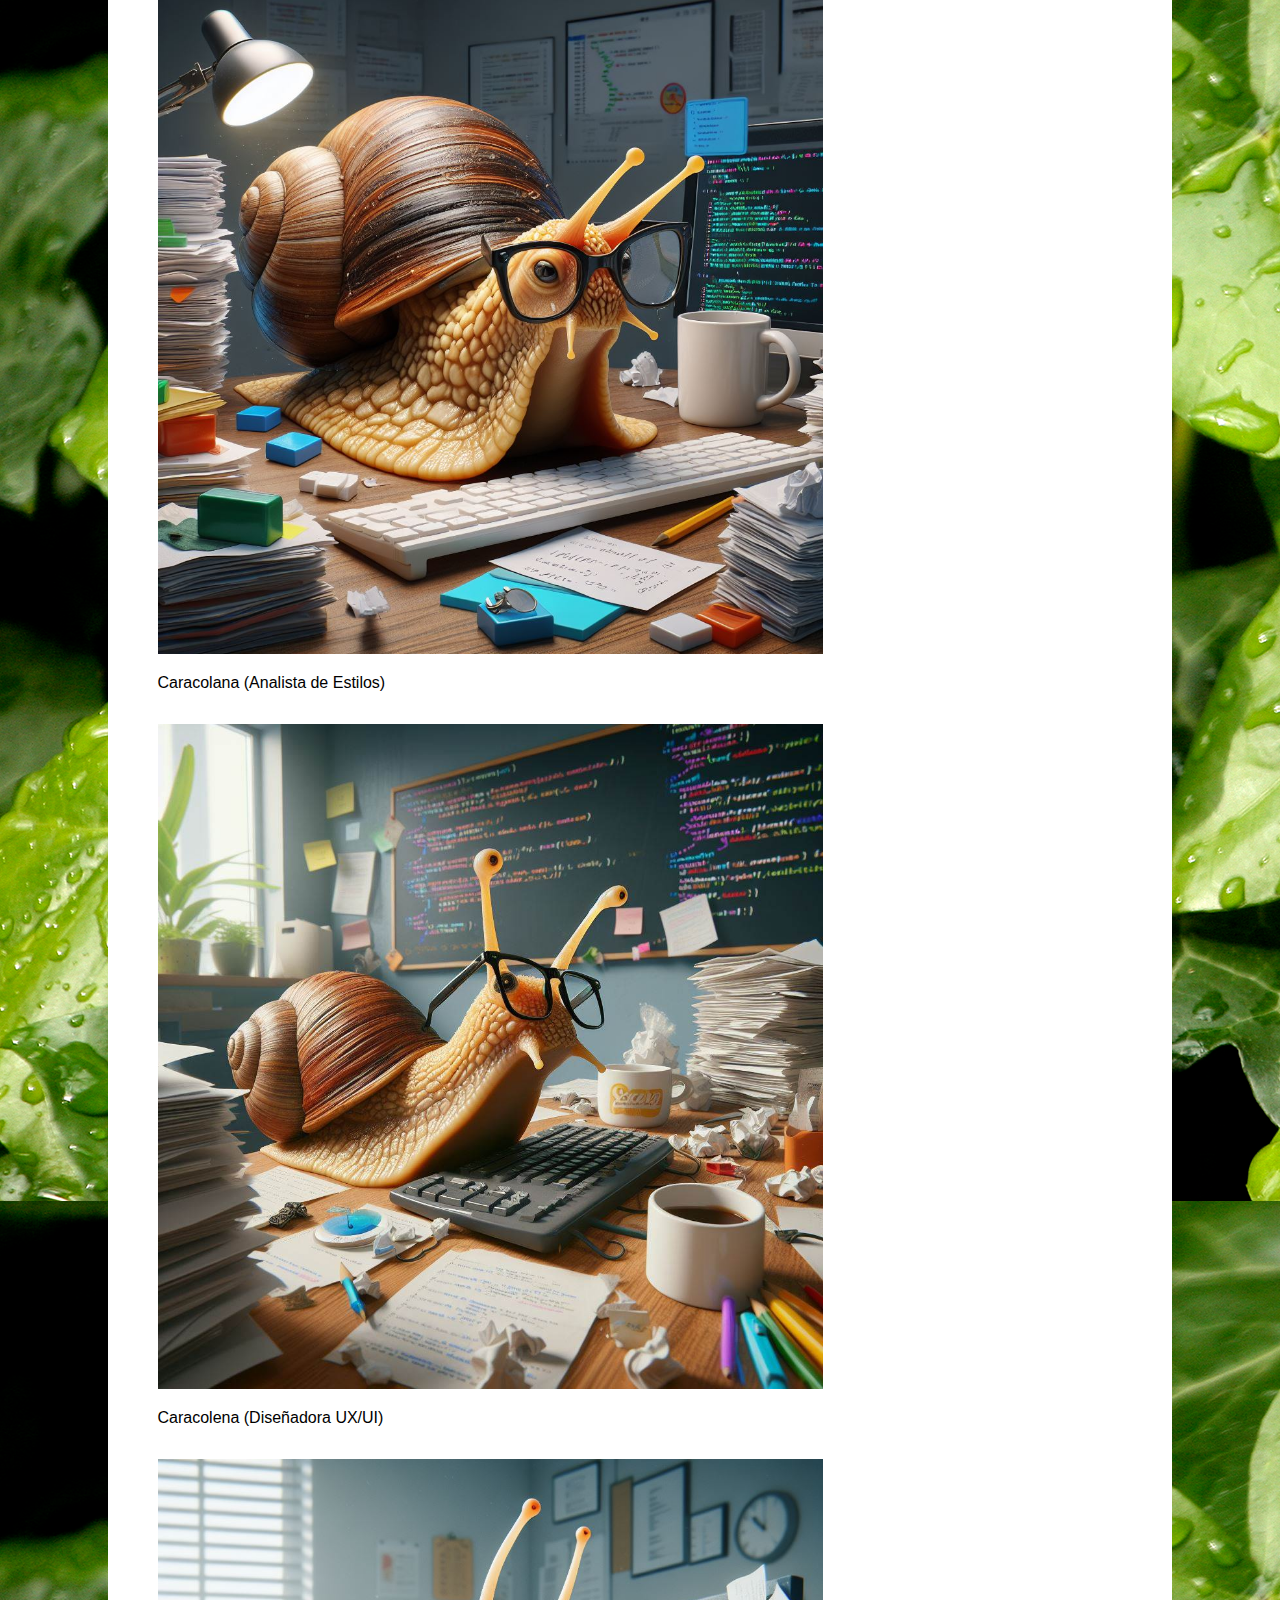
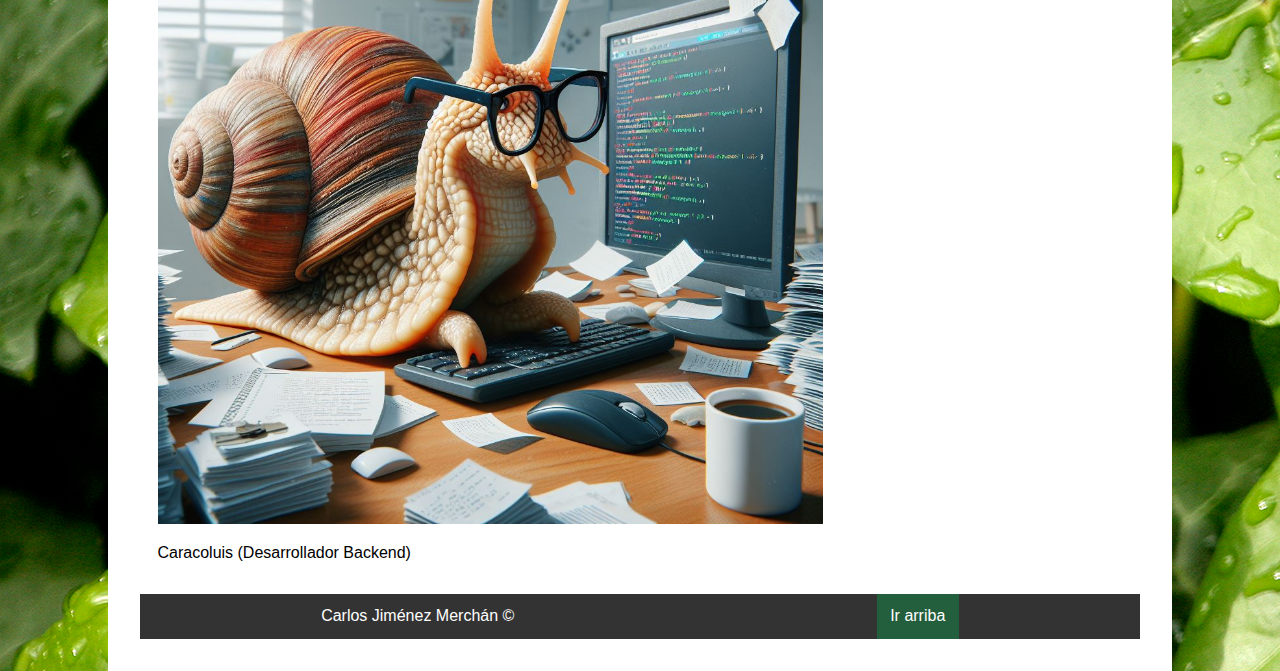
<file: team.html>
<!DOCTYPE html>
<html lang="es">
<head>
    <meta charset="UTF-8">
    <meta name="viewport" content="width=device-width, initial-scale=1.0">
    <link rel="icon" href="img/caracol.jpg">
    <title>CARACOLES WEB</title>
    <link rel="stylesheet" type="text/css" href="css/styles.css">
    <link id="theme" rel="stylesheet" type="text/css" href="css/green.css">
    <script src="https://ajax.googleapis.com/ajax/libs/jquery/3.1.1/jquery.min.js"></script>
    <link rel="stylesheet" href="js/jquery-ui-1.13.2/jquery-ui.min.css">
    <link rel="stylesheet" href="js/jquery-ui-1.13.2/jquery-ui.structure.min.css">
    <link rel="stylesheet" href="js/jquery-ui-1.13.2/jquery-ui.theme.min.css">
</head>
<body>
    <div id="change_theme">
        <div id="to_green"></div>
        <div id="to_red"></div>
        <div id="to_blue"></div>
    </div>
    <main>
        <header id="header">
            <h1 id="logo">CARACOLES WEB</h1>
            <nav id="menu">
                <ul>
                    <li><a href="index.html">INICIO</a></li>
                    <li><a href="team.html">EQUIPO</a></li>
                    <li><a href="about.html">SOBRE NOSOTROS</a></li>
                    <li><a href="contact.html">CONTACTO</a></li>
                </ul>
            </nav>
        </header>
        <div id="content">
            <section id="box">
                <h3>Nuestro equipo</h3>
                <div id="galery">
                    <div id="boss">
                        <figure id="caracolardo">
                            <img src="img/caracolardo.jfif" alt="">
                            <figcaption>Caracolardo (Cofundador y Gerente)</figcaption>
                        </figure>
                        <figure id="caracolberto">
                            <img src="img/caracolberto.jfif"" alt="">
                            <figcaption>Caracolberto (Cofundador y Jefe de Desarrollo)</figcaption>
                        </figure>
                    </div>
                    <div id="employee">
                        <figure id="caracolia">
                            <img src="img/caracolia.jfif"" alt="">
                            <figcaption>Caracolía (Administrativa)</figcaption>
                        </figure>
                        <figure id="caraclos">
                            <img src="img/caraclos.jfif"" alt="">
                            <figcaption>Caraclos (Desarrollador Frontend)</figcaption>
                        </figure>
                        <figure id="caracolana">
                            <img src="img/caracolana.jfif"" alt="">
                            <figcaption>Caracolana (Analista de Estilos)</figcaption>
                        </figure>
                        <figure id="caracolena">
                            <img src="img/caracolena.jfif"" alt="">
                            <figcaption>Caracolena (Diseñadora UX/UI)</figcaption>
                        </figure>
                        <figure id="caracoluis">
                            <img src="img/caracoluis.jfif"" alt="">
                            <figcaption>Caracoluis (Desarrollador Backend)</figcaption>
                        </figure>
                    </div>
                </div>
            </section>
            <aside id="sidebar">
                <h4>Login</h4>
                <p id="contact"></p>
                <button id='logout' class="hidden">Cerrar sesión</button>
                <form action="" id="form">
                    <label for="name">Nombre:</label>
                    <input type="text" id="form_name" name="name">
                    <label for="email">Correo:</label>
                    <input type="email" name="email" id="email">
                    <input type="submit" name="send" id="send">
                </form>
            </aside>
        </div>
        <footer>
            <p>Carlos Jiménez Merchán &copy</p>
            <a href="#" id="up">Ir arriba</a>
        </footer>
    </main>
    <script type="text/javascript" src="js/contact.js"></script>
    <script type="text/javascript" src="js//jquery-ui-1.13.2/jquery-ui.min.js"></script>
</body>
</html>
</file>
<file: css/styles.css>
*{
    margin:0;
    padding:0;
}
body{
    background-attachment: fixed;
    font-family: 'Verdana','Arial';
    width: 100%;
}
#change_theme{
    position: fixed;
    top: 35%;
    width: 2em;
    height: 6em;
    background: #333;
    display:flex;
    flex-flow: column;
    #to_green{
        background: #235E3D;
    }
    #to_red{
        background: rgb(158, 0, 0);
    }
    #to_blue{
        background: #0003aa;
    }
    #to_green,
    #to_red,
    #to_blue{
        cursor: pointer;
        width: 1.5em;
        height: 1.5em;
        margin:auto;
    }
}
main{
    display: flex;
    flex-flow: column;
    background: white;
    margin:0px auto;
    margin-top: 2em;
    width: 85%;
    padding: 2em;
    max-width: 1000px;
}
#header{
    display: flex;
    flex-flow: column;
    align-items: center;
    justify-content: center;
    #logo{
        width: 100%;
        text-align: center;
        line-height: 2em;
        color:white;
        letter-spacing: .3em;
    }
    #menu{
        width: 100%;
        background: #333;
        margin: 1em 0;
        ul{
            
            display: flex;
            justify-content: space-evenly;
            list-style: none;
            flex-wrap: wrap;
            li{
                a{
                    line-height: 3em;
                    text-decoration: none;
                    color: white;
                    padding: .85em;
                }
            }
        }
    }

}
#slider{
    img{
        object-fit: fill;
        max-height: 30vh;
    }
}
#content{
    display: flex;
    flex-wrap: wrap;
    #posts, #box{
        display: flex;
        flex-direction: column;
        width: 70%;
        min-width: 300px;
        align-items: center;
        h3{
            margin-bottom: 1em;
        }
        .post{
            padding: 0em 3em 1em 0;
            h3{
                padding: 0;
                font-size: 2em;
                margin-bottom: 0;
            }
            .date{
                font-size: .9em;
                color: grey;
            }
            p{
                margin: 1em 0;
            }
            .more{
                padding: .6em;
                text-decoration: none;
                color: white;
            }
        }
        #accordion{
            padding: 1em 3em 1em 0;
        }
    }
    #sidebar{
        h2, h4{
            text-align: center;
        }
        width: 27%;
        h2{
            font-size: 1.3em;
        }
        p{}
        figure{
            margin: 1em 0;
        }
        #caracol{
            width: 100%;
        }
        h4{
            margin: 1.5em 0 .5em 0 ;
            font-size: 1.2em;
        }
        form{
            display: flex;
            flex-flow: column;
            input[type="text"],
            input[type="email"]{
                padding: .2em;
                margin: .3em 0 .8em 0;
            }
            input[type="submit"]{
                padding: .3em;
                cursor: pointer;
                margin-bottom: .8em;
                width: 4em;
            }
        }
        #logout{
            padding: .3em;
            margin-top: 1em;
            cursor: pointer;
        }
    }
}

footer{
    background: #333;
    color:white;
    /*padding: 1em;*/
    /*margin:1em 0 -1em 0;*/
    display: flex;
    justify-content: space-around;
    align-items: center;
    #up{
        padding: .85em;
        color: white;
        text-decoration: none;
    }
}
#galery{
    width: 95%;
    #boss{
        display: flex;
        flex-flow: column;
    }
    #employee{
        display: flex;
        flex-flow: column;
        margin: 0 auto;
    }
    /*#boss{
        display: grid;
        grid-template-columns: repeat(1fr, 1fr);
        grid-template-rows: 1fr;
        gap: 1em;
        width: 95%;
        #caracolardo{
            grid-area: 1 / 1 / 2 / 2;
        }
        #caracolberto{
            grid-area: 1 / 2 / 2 / 3;
        }
        margin: 1em 0;
    }
    #employee{
        display: grid;
        grid-template-columns: repeat(6, 1fr);
        grid-template-rows: 1fr 1fr;
        gap: 1em;
        width: 95%;
        #caracolia{
            grid-area: 1 / 1 / 2 / 3;
        }
        #caraclos{
            grid-area: 1 / 3 / 2 / 5;
        }
        #caracolana{
            grid-area: 1 / 5 / 2 / 7;
        }
        #caracolena{
            grid-area: 2 / 2 / 3 / 4;
        }
        #caracoluis{
            grid-area: 2 / 4 / 3 / 6;
        }
        margin-bottom: 1em;
    }*/
    figure{
        img{
            width: 100%;
            margin-bottom:em;
            transition: 1s;
            &:hover{
                transform: scale(1.05);
                transition: 1s;
            }
        }
        figcaption{
            margin: 1em 0 2em 0;
        }
    }

}
#form_contact{
    display: flex;
    flex-direction: column;
    width: 50%;
    input{
        padding: .2em;
        margin: 0 0 .8em 0 ;
    }
    label{
        margin: 0 0 .2em 0;
    }
    input[type="submit"]{
        padding: .3em;
        cursor: pointer;
        width: fit-content;
    }
    ::placeholder{
        color: #c7c7c7;
    }
}
#name-error, #second_name-error, #email-error, #birth-error{
    color: red;
    font-weight: bolder;
}
/*@media screen and (min-width: 480px){
    #boss{
        display: flex;
        flex-flow: column;
    }
    #employee{
        display: flex;
        flex-flow: column;
    }
    #boss{
        display: grid;
        grid-template-columns: repeat(1fr, 1fr);
        grid-template-rows: 1fr;
        gap: 1em;
        width: 95%;
        #caracolardo{
            grid-area: 1 / 1 / 2 / 2;
        }
        #caracolberto{
            grid-area: 1 / 2 / 2 / 3;
        }
        margin: 1em 0;
    }
    #employee{
        display: grid;
        grid-template-columns: repeat(6, 1fr);
        grid-template-rows: 1fr 1fr;
        gap: 1em;
        width: 95%;
        #caracolia{
            grid-area: 1 / 1 / 2 / 3;
        }
        #caraclos{
            grid-area: 1 / 3 / 2 / 5;
        }
        #caracolana{
            grid-area: 1 / 5 / 2 / 7;
        }
        #caracolena{
            grid-area: 2 / 2 / 3 / 4;
        }
        #caracoluis{
            grid-area: 2 / 4 / 3 / 6;
        }
        margin-bottom: 1em;
    }
}*/
.hidden{
    display: none;
}
</file>
<file: css/green.css>
body{
    background:url('../img/hojas.jpg');
}
#logo{
    background: #235E3D;
}
a:hover{
    background: #235E3D;
    transition-duration: .4s;
}
.more{
    background: #235E3D;
}
#up{
    background: #235E3D;
}
.ui-state-active{
    background: #235E3D !important;
}
</file>
